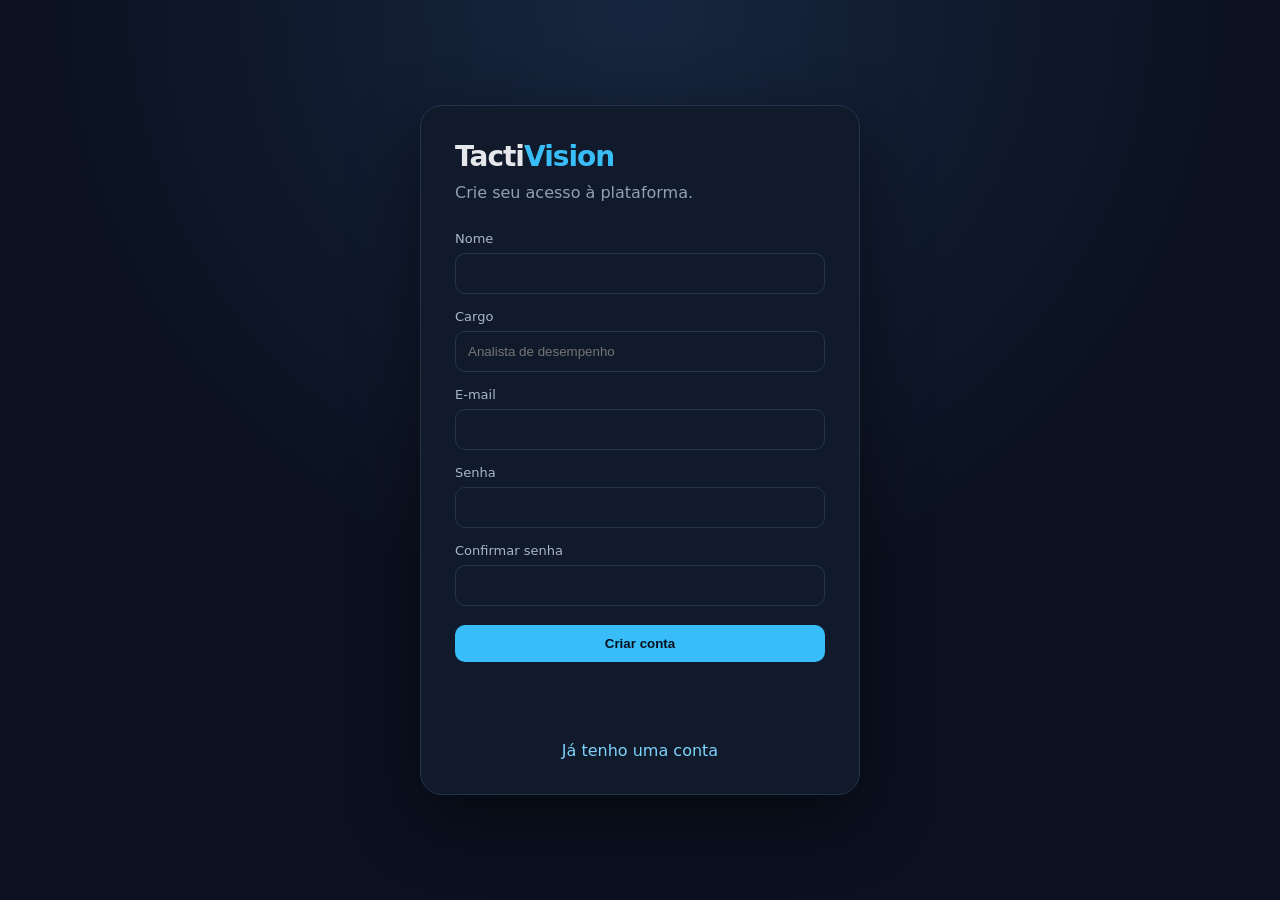
<file: frontend/cadastro.html>
<!doctype html>
<html lang="pt-BR">
<head>
<meta charset="utf-8">
<meta name="viewport" content="width=device-width,initial-scale=1">
<title>TactiVision | Cadastro</title>
<link rel="stylesheet" href="/frontend/estilo.css">
</head>
<body class="pagina-autenticacao">
<main class="cartao-autenticacao">
<div class="marca">Tacti<span>Vision</span></div>
<p class="subtitulo">Crie seu acesso à plataforma.</p>
<form id="form-cadastro">
<label>Nome<input id="nome" required></label>
<label>Cargo<input id="cargo" placeholder="Analista de desempenho" required></label>
<label>E-mail<input type="email" id="email" required></label>
<label>Senha<input type="password" id="senha" minlength="8" maxlength="72" required></label>
<label>Confirmar senha<input type="password" id="confirmar" minlength="8" maxlength="72" required></label>
<button type="submit">Criar conta</button>
<p id="mensagem" class="mensagem"></p>
</form>
<a href="/frontend/login.html">Já tenho uma conta</a>
</main>
<script src="/frontend/script.js"></script>
<script>
document.getElementById("form-cadastro").addEventListener("submit", async (evento) => {
    evento.preventDefault();
    const nome = document.getElementById("nome");
    const cargo = document.getElementById("cargo");
    const email = document.getElementById("email");
    const senha = document.getElementById("senha");
    const confirmar = document.getElementById("confirmar");
    const mensagem = document.getElementById("mensagem");
    if (senha.value !== confirmar.value) { mensagem.textContent = "As senhas não coincidem."; return; }
    const resposta = await api("/usuarios", {
        method: "POST",
        body: JSON.stringify({nome: nome.value, cargo: cargo.value, email: email.value, senha: senha.value})
    });
    if (resposta.ok) location.href = "/frontend/login.html";
    else mensagem.textContent = resposta.data.detail || "Não foi possível criar a conta.";
});
</script>
</body>
</html>
</file>
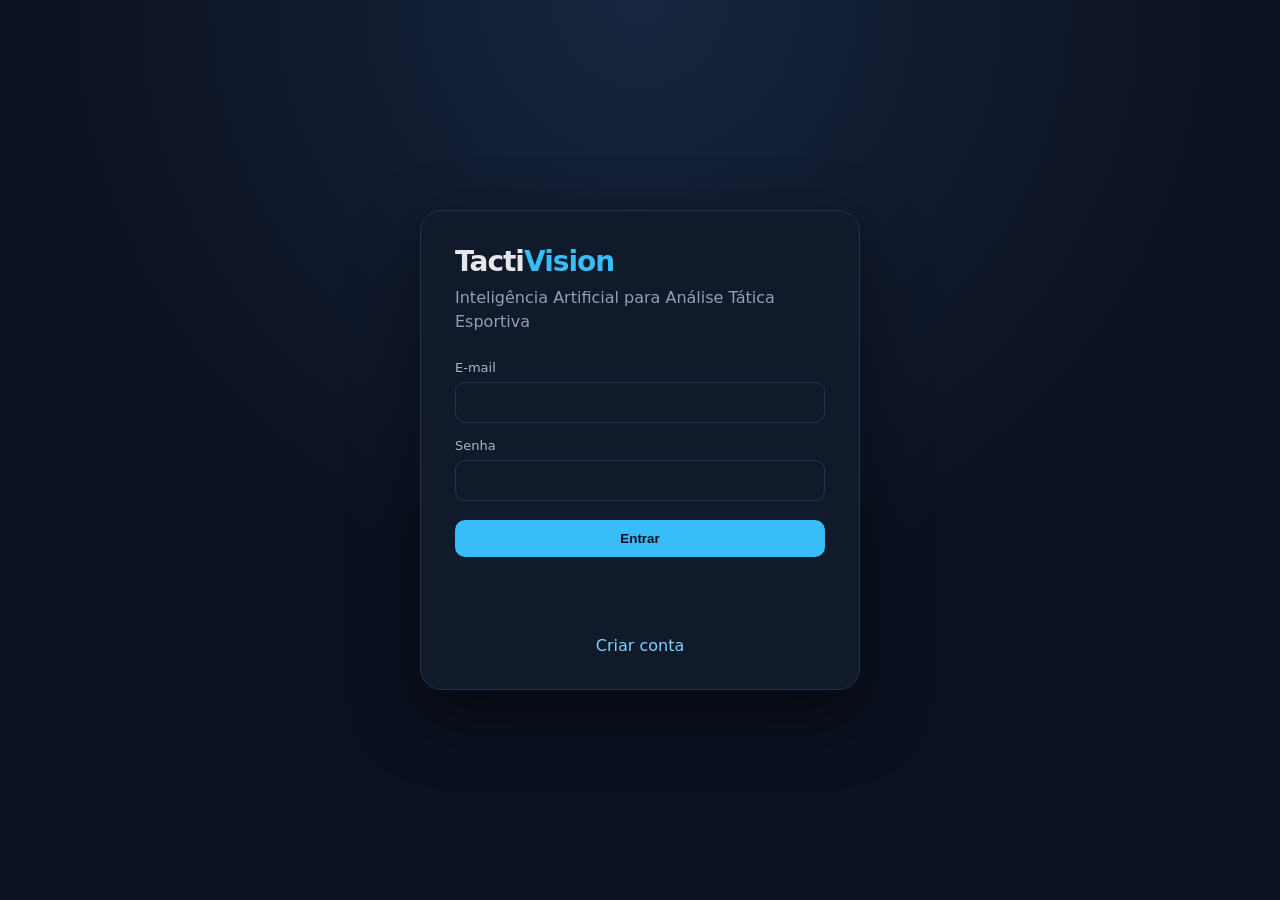
<file: frontend/login.html>
<!doctype html>
<html lang="pt-BR">
<head>
<meta charset="utf-8">
<meta name="viewport" content="width=device-width,initial-scale=1">
<title>TactiVision | Login</title>
<link rel="stylesheet" href="/frontend/estilo.css">
</head>
<body class="pagina-autenticacao">
<main class="cartao-autenticacao">
<div class="marca">Tacti<span>Vision</span></div>
<p class="subtitulo">Inteligência Artificial para Análise Tática Esportiva</p>
<form id="form-login">
<label>E-mail<input type="email" id="email" required></label>
<label>Senha<input type="password" id="senha" required></label>
<button type="submit">Entrar</button>
<p id="mensagem" class="mensagem"></p>
</form>
<a href="/frontend/cadastro.html">Criar conta</a>
</main>
<script src="/frontend/script.js"></script>
<script>
document.getElementById("form-login").addEventListener("submit", async (evento) => {
    evento.preventDefault();
    const resposta = await api("/login", {
        method: "POST",
        body: JSON.stringify({email: document.getElementById("email").value, senha: document.getElementById("senha").value})
    });
    const mensagem = document.getElementById("mensagem");
    if (resposta.ok) location.href = "/frontend/dashboard.html";
    else mensagem.textContent = resposta.data.detail || "Não foi possível entrar.";
});
</script>
</body>
</html>
</file>
<file: frontend/estilo.css>
*{box-sizing:border-box}
:root{font-family:Inter,system-ui,-apple-system,BlinkMacSystemFont,"Segoe UI",sans-serif;color:#e5e7eb;background:#0b1120}
body{margin:0;background:#0b1120}
button{border:0;border-radius:10px;padding:11px 16px;background:#38bdf8;color:#06111d;font-weight:800;cursor:pointer}
button:hover{filter:brightness(1.08)}
input,select{width:100%;padding:12px;border:1px solid #26344b;background:#111a2b;color:#e5e7eb;border-radius:10px;outline:none}
input:focus,select:focus{border-color:#38bdf8}
label{display:grid;gap:7px;font-size:13px;color:#aab6c8}
.pagina-autenticacao{min-height:100vh;display:grid;place-items:center;padding:24px;background:radial-gradient(circle at top,#17263f,#0b1120 55%)}
.cartao-autenticacao{width:min(440px,100%);background:#111a2b;border:1px solid #24324a;border-radius:22px;padding:34px;box-shadow:0 25px 70px #0007}
.marca{font-size:28px;font-weight:900;letter-spacing:-1px}.marca span{color:#38bdf8}
.subtitulo{color:#91a0b5;line-height:1.5;margin:8px 0 26px}
.cartao-autenticacao form{display:grid;gap:15px}.cartao-autenticacao form button{margin-top:4px}.cartao-autenticacao a{display:block;text-align:center;margin-top:18px;color:#7dd3fc;text-decoration:none}
.mensagem{min-height:20px;color:#fca5a5;font-size:13px}
.layout{display:flex;min-height:100vh}.barra-lateral{width:245px;position:fixed;inset:0 auto 0 0;background:#0d1627;border-right:1px solid #1d2a40;padding:25px 17px}.barra-lateral nav{display:grid;gap:7px;margin-top:30px}.barra-lateral nav a,.link-botao{color:#9aa8bc;text-decoration:none;padding:11px 12px;border-radius:9px;background:none;text-align:left;width:100%}.barra-lateral nav a:hover,.barra-lateral nav .ativo{background:#17243a;color:#e5e7eb}.conteudo{margin-left:245px;width:calc(100% - 245px);padding:32px;max-width:1500px}
.cabecalho{display:flex;justify-content:space-between;gap:20px;align-items:flex-start;margin-bottom:30px}.cabecalho h1{margin:4px 0;font-size:38px}.cabecalho p{color:#8fa0b8;margin:4px 0}.cabecalho>div:last-child{display:grid;text-align:right;color:#8fa0b8}.cabecalho>div:last-child strong{color:#fff}.eyebrow{font-size:11px;letter-spacing:2px;color:#38bdf8!important;font-weight:800}
.secao{scroll-margin-top:20px;margin-bottom:46px}.secao h2{font-size:22px}.grade-cards{display:grid;grid-template-columns:repeat(7,minmax(120px,1fr));gap:12px}.card{background:#111a2b;border:1px solid #223049;border-radius:15px;padding:17px}.card span{text-transform:capitalize;color:#8fa0b8;font-size:12px}.card strong{display:block;font-size:28px;margin-top:7px}
.painel{background:#111a2b;border:1px solid #223049;border-radius:16px;padding:20px}.fluxo{display:flex;align-items:center;justify-content:center;gap:10px;flex-wrap:wrap;margin:20px 0}.fluxo span{padding:10px 13px;border:1px solid #2b3d58;border-radius:10px;background:#162238}.fluxo b{color:#38bdf8}.nota{color:#8fa0b8;font-size:13px}
.cabecalho-secao{display:flex;align-items:center;justify-content:space-between;gap:12px}.lista{display:grid;gap:9px}.item{display:flex;justify-content:space-between;align-items:center;gap:15px;background:#111a2b;border:1px solid #223049;border-radius:13px;padding:15px}.item>div:first-child{display:grid;gap:4px}.item span,.item small{color:#91a0b5;font-size:13px}.item button{margin-left:6px;padding:8px 11px;font-size:12px}.status{display:inline-block;padding:6px 8px;border-radius:8px;background:#23314a!important;color:#dbeafe!important}.status.concluido{color:#86efac!important}.status.erro{color:#fca5a5!important}.status.processando{color:#fde68a!important}.filtros{display:grid;grid-template-columns:1fr 1fr 120px auto;gap:8px;margin-bottom:10px}.form-linha{display:grid;grid-template-columns:1fr 1fr auto;gap:10px;align-items:center}.vazio{padding:22px;border:1px dashed #2b3b55;border-radius:12px;color:#7e8da4;text-align:center}.alerta{border-color:#713f46}.modal{position:fixed;inset:0;background:#0009;display:grid;place-items:center;padding:20px;z-index:10}.escondido{display:none}.modal-caixa{width:min(760px,100%);max-height:90vh;overflow:auto;background:#111a2b;border:1px solid #2b3d58;border-radius:18px;padding:25px;position:relative}.modal-caixa form{display:grid;gap:12px}.fechar{position:absolute;right:15px;top:15px;background:#1f2d43;color:#fff;padding:7px 11px}.modal-caixa canvas{display:block;width:100%;height:auto;border-radius:12px;border:1px solid #2b3d58;margin:15px 0}
@media(max-width:1000px){.barra-lateral{position:static;width:100%;height:auto}.barra-lateral nav{grid-template-columns:repeat(4,1fr)}.layout{display:block}.conteudo{margin:0;width:100%;padding:20px}.grade-cards{grid-template-columns:repeat(3,1fr)}}
@media(max-width:620px){.barra-lateral nav{grid-template-columns:repeat(2,1fr)}.cabecalho{display:block}.cabecalho>div:last-child{text-align:left;margin-top:12px}.grade-cards{grid-template-columns:repeat(2,1fr)}.filtros,.form-linha{grid-template-columns:1fr}.item{align-items:flex-start;flex-direction:column}}
button:disabled{opacity:.55;cursor:not-allowed}
.resultado-resumo{display:grid;grid-template-columns:repeat(3,1fr);gap:10px;margin:10px 0}.resultado-resumo span{background:#162238;border:1px solid #2b3d58;border-radius:10px;padding:10px;text-align:center;color:#dbeafe;font-size:13px}
@media(max-width:620px){.resultado-resumo{grid-template-columns:1fr}}
</file>
